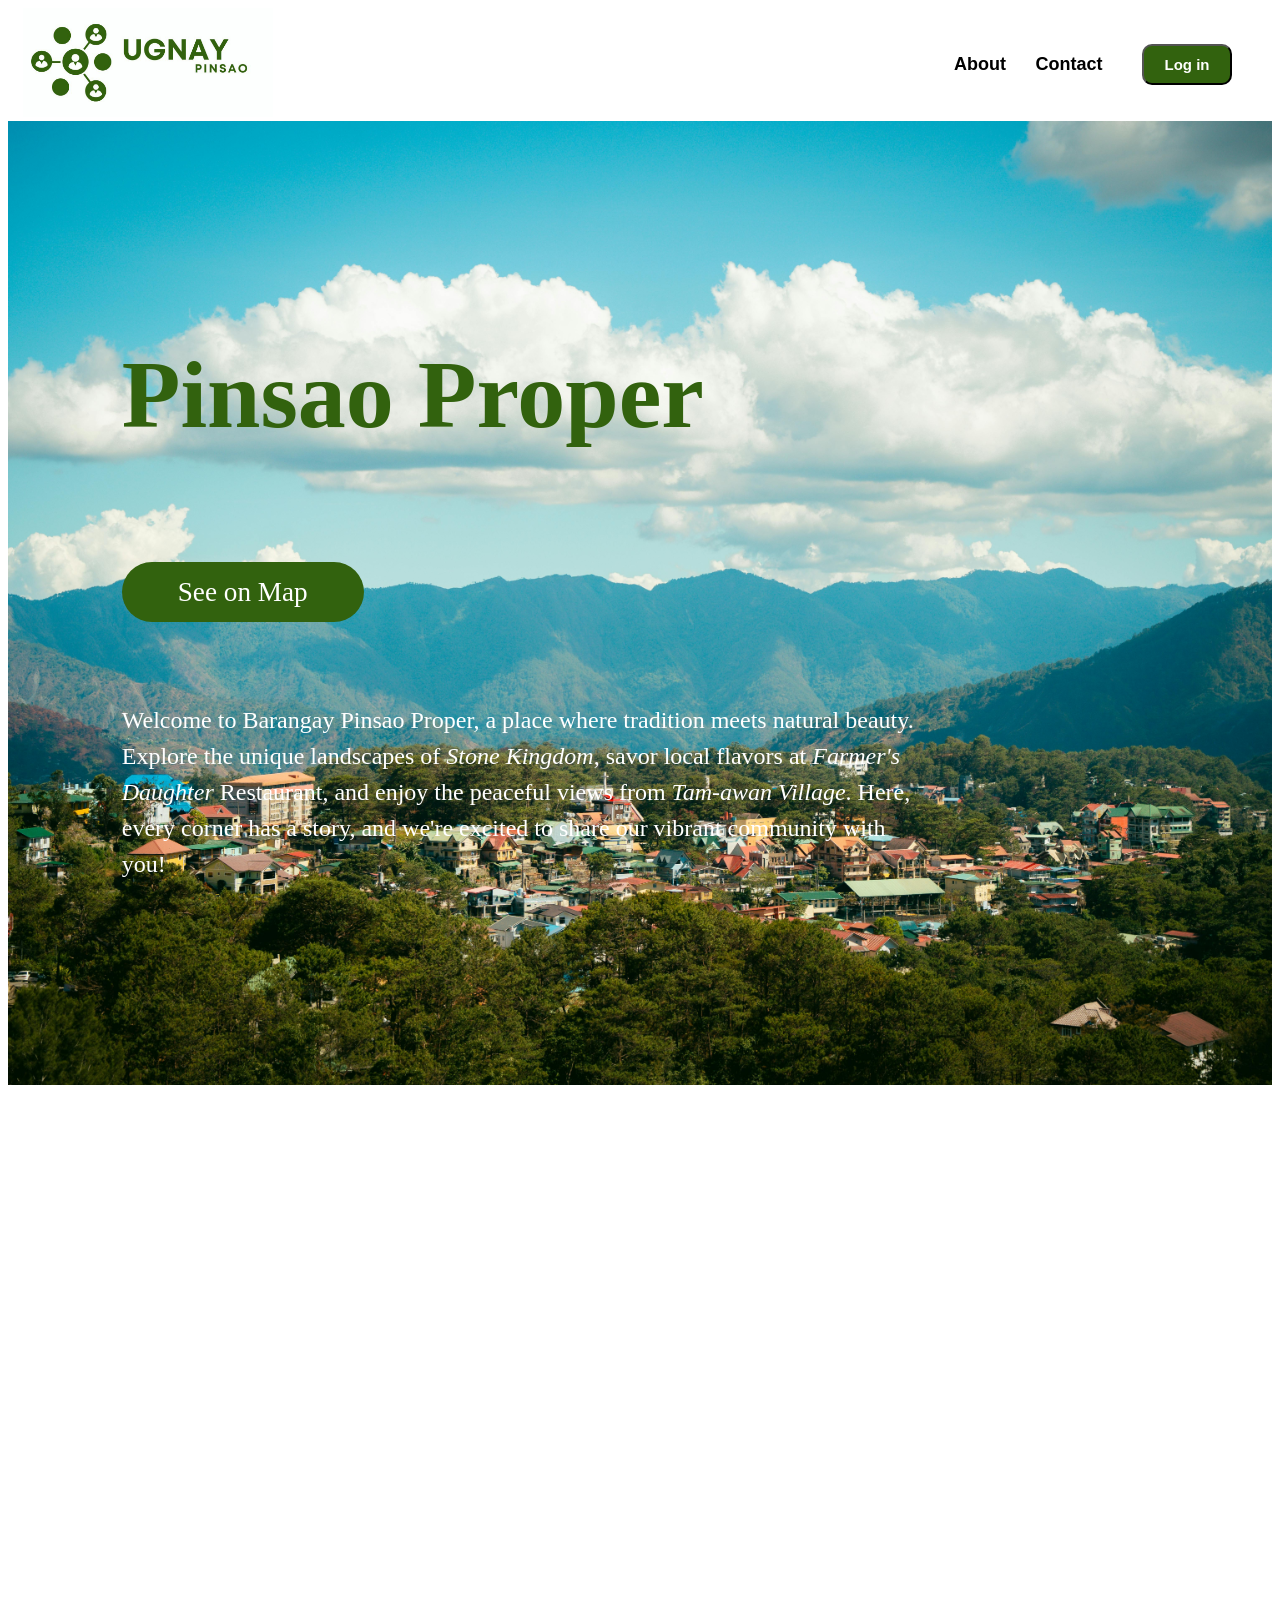
<file: index.html>
<!DOCTYPE html>
<html>
<head>
	<title>UgnayPinsao</title>
    <link rel="stylesheet" href="style.css">
</head>
<body>
	<nav class="navbar">
		<div class="navdiv">
			<div class="logo"><a href="#">
                <img src="src/img/logo.png" alt="logo">
            </a> </div>
			<ul>
				<!-- <li><a href="#">Home</a></li> -->
				<li><a href="res/html/about.html">About</a></li>
				<li><a href="res/html/contact.html">Contact</a></li>
				<button><a href="res/html/login.html">Log in</a></button>
			</ul>
		</div>
	</nav>

    <!-- <section id="intro">
        <div class="intro-title">
            <h1>Pinsao Proper</h1>
        </div>
        <div class="intro-body" id="intro-body">
        </div>
        <div class="intro-img">
            <img src="" alt="">
        </div>
    </section> -->
    
    <section class="home" id="home">
        <div class="content">
            <h3>Pinsao Proper</h3>
            <a href="#map" class="btn">See on Map</a>
            <p id="intro-body"></p>
        </div>
    </section>

    <section class="map" id="map">
        <iframe src="https://www.google.com/maps/embed?pb=!1m18!1m12!1m3!1d30615.715402112302!2d120.55273278216985!3d16.426633049737212!2m3!1f0!2f0!3f0!3m2!1i1024!2i768!4f13.1!3m3!1m2!1s0x3391a18007cd0ae1%3A0x7f4abe6078469632!2sPinsao%20Proper%2C%20Baguio%2C%20Benguet!5e0!3m2!1sen!2sph!4v1729606293076!5m2!1sen!2sph"  allowfullscreen loading="lazy" referrerpolicy="no-referrer-when-downgrade"></iframe>
    </section>

</body>

<script src="res/js/loadContent.js"></script>
</html>
</file>
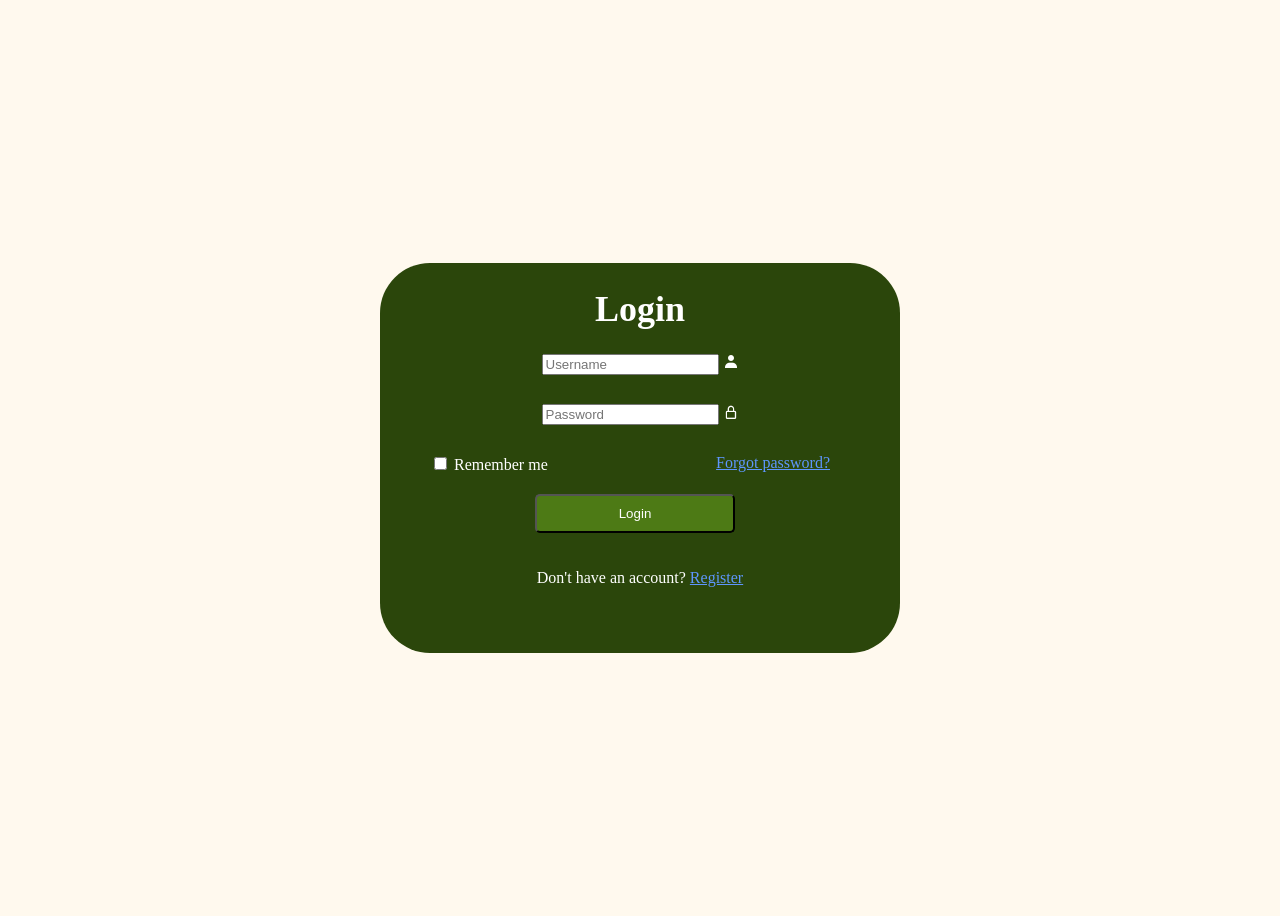
<file: res/html/login.html>
<!DOCTYPE html>
<html lang="en">
<head>
    <link rel="stylesheet" href="../css/login.css">
    <link href='https://unpkg.com/boxicons@2.1.4/css/boxicons.min.css' rel='stylesheet'>
    <title>UgnayPinsao Login Page</title>
</head>
<body>
    <div class="wrapper">
        <form action="">
            <h1>Login</h1>
            <div class="input-box">
                <input type="text" placeholder="Username" required>
                <i class='bx bxs-user'></i>
            </div>
            <div class="input-box">
                <input type="password" placeholder="Password" required>
                <i class='bx bx-lock-alt'></i>
            </div>

            <div class="remember-forgot">
                <label><input type="checkbox"> Remember me </label>
                <a href="forgotpassword.html">Forgot password?</a>
            </div>

            <button type="Submit" class="btn">Login</button>

            <div class="register-link">
                <p>Don't have an account?</p>
                <a href="register.html">Register</a>
            </div>
        </form>
    </div>
</body>
</html>
</file>
<file: style.css>
* {
    text-decoration: none;
}

.navbar {
    background: #ffffff;
    font-family:Verdana, Geneva, Tahoma, sans-serif;
    padding-right: 40px;
    padding-left: 15px;
}

.navdiv {
    display: flex;
    align-items: center;
    justify-content: space-between;
}

.logo img{
    width: 250px;
}

li {
    list-style: none;
    display: inline-block;
}

li a {
    color: #000000;
    font-size: 18px;
    font-weight: bold;
    margin-right: 25px;
}

button {
    background-color: #32620E;
    margin-left: 10px;
    border-radius: 10px;
    padding: 10px;
    width: 90px;
}

button a {
    color: white;
    font-weight: bold;
    font-size: 15px;
}

.intro-body p{
    font-size: 20px;
}

section{
    padding: 2rem 9%;
}

.home{
    display: flex;
    align-items: center;
    min-height: 100vh;
    background: url(./src/img/pinsao.jpg);
    background-size: cover;
    background-position: center;
    background-blend-mode: lighten;
}

.home .content {
    max-width: 50rem;
}

.home .content h3{
    font-size: 6rem;
    color: #32620E;
}

.home .content p{
    font-size: 1.5rem;
    color: #ffffff;
    padding: 1rem 0;
    line-height: 1.5;
}

.btn{
    display: inline-block;
    margin-top: 1rem;
    border-radius: 5rem;
    background:#32620E;
    color: #fff;
    padding: .9rem 3.5rem;
    cursor: pointer;
    font-size: 1.7rem;
}

.map iframe{
    width: 80rem; 
    height: 50rem;
    border: 0;
}
</file>
<file: res/css/login.css>
body {
    display: flex;
    justify-content: center;
    /* align-items: 100vh; */
    align-items: center;
    height: 100vh;
    background: rgb(255, 249, 238);
}

.wrapper {
    width: 420px;
    background: #2B460B;
    color: white;
    padding-left: 50px;
    padding-right: 50px;
    padding-bottom: 50px;
    border-radius: 50px;
}

.wrapper h1 {
    font-size: 36px;
    text-align: center;
}

.wrapper .input-box {
    width: 100%;
    height: 50px;
    text-align: center;
}

.remember-forgot{
    display: flex;
    justify-content: space-between; /* Spreads the content evenly */
    width: 100%;
    max-width: 400px;
    margin-bottom: 20px;
}

.register-link {
    text-align: center;
    margin-top: 20px;
}

.register-link p,
.register-link a {
    display: inline-block;
}

.remember-forgot a{
    color: #5e96fd
}

.remember-forgot a:hover {
    color: #0059ff;
}

.register-link a{
    color: #5e96fd
}

.register-link a:hover {
    color: #0059ff;
}

.btn{
    margin-left: 105px;
    width: 100%;
    max-width: 200px;
    text-align: center;
    padding: 10px;
    background-color: #4d7a15;
    color: white;
    border-radius: 5px;
}
</file>
